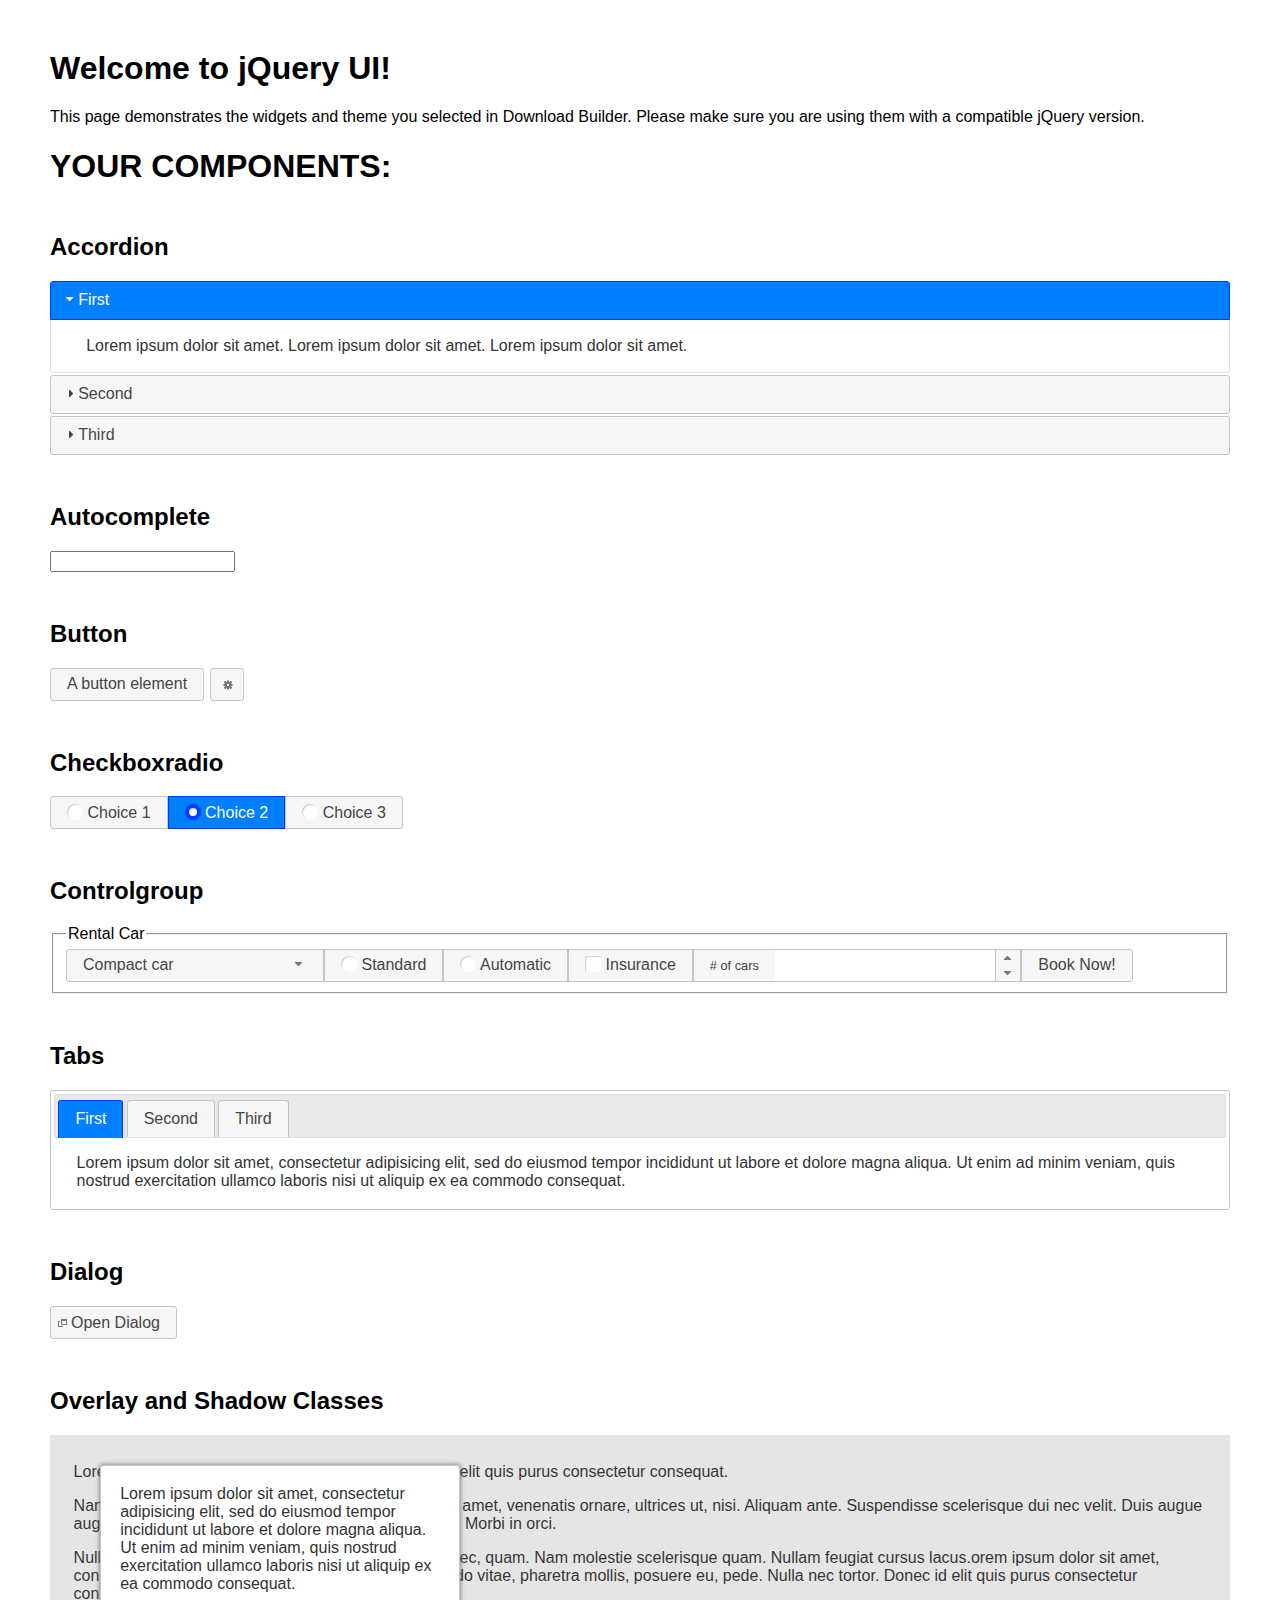
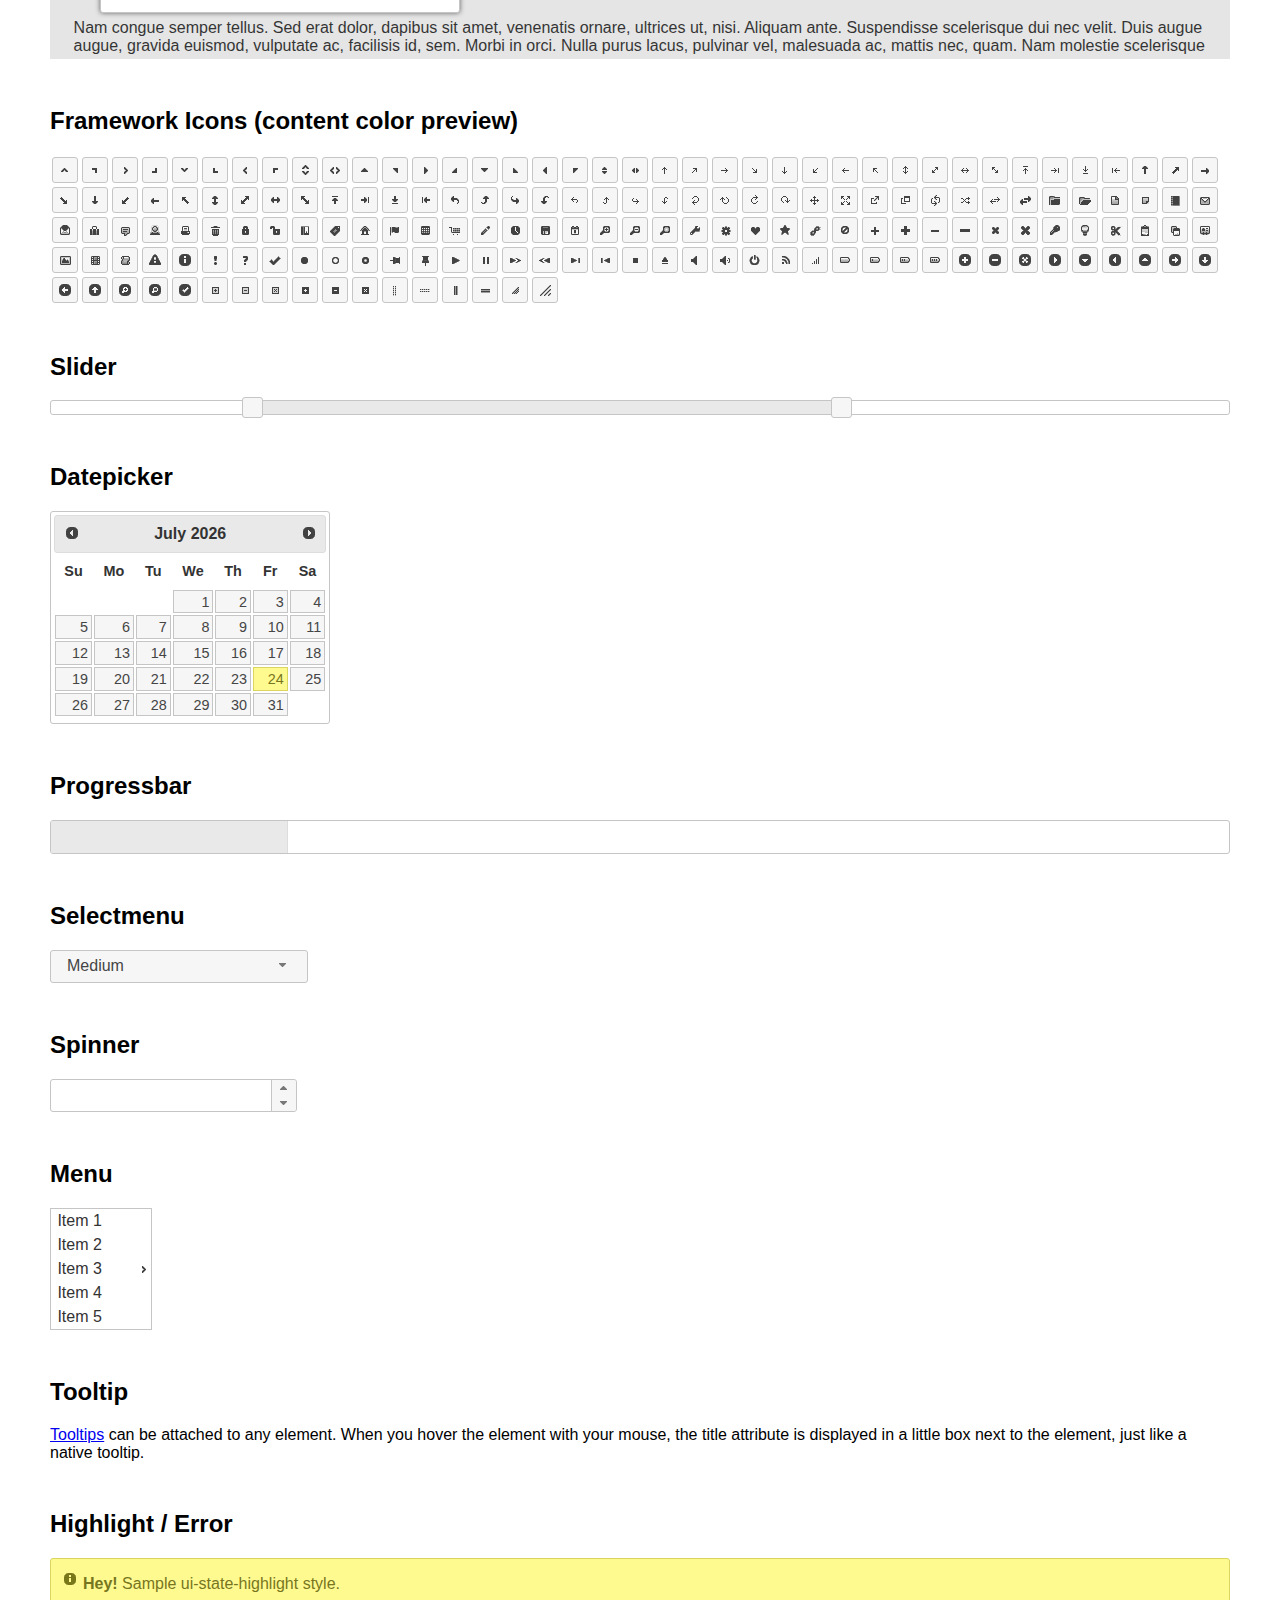
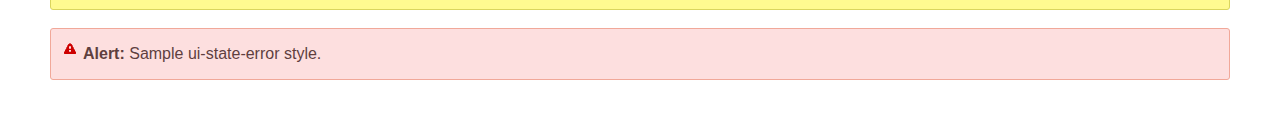
<file: staticfiles/grappelli/jquery/ui/index.html>
<!doctype html>
<html lang="us">
<head>
	<meta charset="utf-8">
	<title>jQuery UI Example Page</title>
	<link href="jquery-ui.css" rel="stylesheet">
	<style>
	body{
		font-family: "Trebuchet MS", sans-serif;
		margin: 50px;
	}
	.demoHeaders {
		margin-top: 2em;
	}
	#dialog-link {
		padding: .4em 1em .4em 20px;
		text-decoration: none;
		position: relative;
	}
	#dialog-link span.ui-icon {
		margin: 0 5px 0 0;
		position: absolute;
		left: .2em;
		top: 50%;
		margin-top: -8px;
	}
	#icons {
		margin: 0;
		padding: 0;
	}
	#icons li {
		margin: 2px;
		position: relative;
		padding: 4px 0;
		cursor: pointer;
		float: left;
		list-style: none;
	}
	#icons span.ui-icon {
		float: left;
		margin: 0 4px;
	}
	.fakewindowcontain .ui-widget-overlay {
		position: absolute;
	}
	select {
		width: 200px;
	}
	</style>
</head>
<body>

<h1>Welcome to jQuery UI!</h1>

<div class="ui-widget">
	<p>This page demonstrates the widgets and theme you selected in Download Builder. Please make sure you are using them with a compatible jQuery version.</p>
</div>

<h1>YOUR COMPONENTS:</h1>

<!-- Accordion -->
<h2 class="demoHeaders">Accordion</h2>
<div id="accordion">
	<h3>First</h3>
	<div>Lorem ipsum dolor sit amet. Lorem ipsum dolor sit amet. Lorem ipsum dolor sit amet.</div>
	<h3>Second</h3>
	<div>Phasellus mattis tincidunt nibh.</div>
	<h3>Third</h3>
	<div>Nam dui erat, auctor a, dignissim quis.</div>
</div>

<!-- Autocomplete -->
<h2 class="demoHeaders">Autocomplete</h2>
<div>
	<input id="autocomplete" title="type &quot;a&quot;">
</div>

<!-- Button -->
<h2 class="demoHeaders">Button</h2>
<button id="button">A button element</button>
<button id="button-icon">An icon-only button</button>

<!-- Checkboxradio -->
<h2 class="demoHeaders">Checkboxradio</h2>
<form style="margin-top: 1em;">
	<div id="radioset">
		<input type="radio" id="radio1" name="radio"><label for="radio1">Choice 1</label>
		<input type="radio" id="radio2" name="radio" checked="checked"><label for="radio2">Choice 2</label>
		<input type="radio" id="radio3" name="radio"><label for="radio3">Choice 3</label>
	</div>
</form>

<!-- Controlgroup -->
<h2 class="demoHeaders">Controlgroup</h2>
<fieldset>
	<legend>Rental Car</legend>
	<div id="controlgroup">
		<select id="car-type">
			<option>Compact car</option>
			<option>Midsize car</option>
			<option>Full size car</option>
			<option>SUV</option>
			<option>Luxury</option>
			<option>Truck</option>
			<option>Van</option>
		</select>
		<label for="transmission-standard">Standard</label>
		<input type="radio" name="transmission" id="transmission-standard">
		<label for="transmission-automatic">Automatic</label>
		<input type="radio" name="transmission" id="transmission-automatic">
		<label for="insurance">Insurance</label>
		<input type="checkbox" name="insurance" id="insurance">
		<label for="horizontal-spinner" class="ui-controlgroup-label"># of cars</label>
		<input id="horizontal-spinner" class="ui-spinner-input">
		<button>Book Now!</button>
	</div>
</fieldset>

<!-- Tabs -->
<h2 class="demoHeaders">Tabs</h2>
<div id="tabs">
	<ul>
		<li><a href="#tabs-1">First</a></li>
		<li><a href="#tabs-2">Second</a></li>
		<li><a href="#tabs-3">Third</a></li>
	</ul>
	<div id="tabs-1">Lorem ipsum dolor sit amet, consectetur adipisicing elit, sed do eiusmod tempor incididunt ut labore et dolore magna aliqua. Ut enim ad minim veniam, quis nostrud exercitation ullamco laboris nisi ut aliquip ex ea commodo consequat.</div>
	<div id="tabs-2">Phasellus mattis tincidunt nibh. Cras orci urna, blandit id, pretium vel, aliquet ornare, felis. Maecenas scelerisque sem non nisl. Fusce sed lorem in enim dictum bibendum.</div>
	<div id="tabs-3">Nam dui erat, auctor a, dignissim quis, sollicitudin eu, felis. Pellentesque nisi urna, interdum eget, sagittis et, consequat vestibulum, lacus. Mauris porttitor ullamcorper augue.</div>
</div>

<h2 class="demoHeaders">Dialog</h2>
<p>
	<button id="dialog-link" class="ui-button ui-corner-all ui-widget">
		<span class="ui-icon ui-icon-newwin"></span>Open Dialog
	</button>
</p>

<h2 class="demoHeaders">Overlay and Shadow Classes</h2>
<div style="position: relative; width: 96%; height: 200px; padding:1% 2%; overflow:hidden;" class="fakewindowcontain">
	<p>Lorem ipsum dolor sit amet,  Nulla nec tortor. Donec id elit quis purus consectetur consequat. </p><p>Nam congue semper tellus. Sed erat dolor, dapibus sit amet, venenatis ornare, ultrices ut, nisi. Aliquam ante. Suspendisse scelerisque dui nec velit. Duis augue augue, gravida euismod, vulputate ac, facilisis id, sem. Morbi in orci. </p><p>Nulla purus lacus, pulvinar vel, malesuada ac, mattis nec, quam. Nam molestie scelerisque quam. Nullam feugiat cursus lacus.orem ipsum dolor sit amet, consectetur adipiscing elit. Donec libero risus, commodo vitae, pharetra mollis, posuere eu, pede. Nulla nec tortor. Donec id elit quis purus consectetur consequat. </p><p>Nam congue semper tellus. Sed erat dolor, dapibus sit amet, venenatis ornare, ultrices ut, nisi. Aliquam ante. Suspendisse scelerisque dui nec velit. Duis augue augue, gravida euismod, vulputate ac, facilisis id, sem. Morbi in orci. Nulla purus lacus, pulvinar vel, malesuada ac, mattis nec, quam. Nam molestie scelerisque quam. </p><p>Nullam feugiat cursus lacus.orem ipsum dolor sit amet, consectetur adipiscing elit. Donec libero risus, commodo vitae, pharetra mollis, posuere eu, pede. Nulla nec tortor. Donec id elit quis purus consectetur consequat. Nam congue semper tellus. Sed erat dolor, dapibus sit amet, venenatis ornare, ultrices ut, nisi. Aliquam ante. </p><p>Suspendisse scelerisque dui nec velit. Duis augue augue, gravida euismod, vulputate ac, facilisis id, sem. Morbi in orci. Nulla purus lacus, pulvinar vel, malesuada ac, mattis nec, quam. Nam molestie scelerisque quam. Nullam feugiat cursus lacus.orem ipsum dolor sit amet, consectetur adipiscing elit. Donec libero risus, commodo vitae, pharetra mollis, posuere eu, pede. Nulla nec tortor. Donec id elit quis purus consectetur consequat. Nam congue semper tellus. Sed erat dolor, dapibus sit amet, venenatis ornare, ultrices ut, nisi. </p>

	<!-- ui-dialog -->
	<div class="ui-widget-overlay ui-front"></div>
	<div style="position: absolute; width: 320px; left: 50px; top: 30px; padding: 1.2em" class="ui-widget ui-front ui-widget-content ui-corner-all ui-widget-shadow">
		Lorem ipsum dolor sit amet, consectetur adipisicing elit, sed do eiusmod tempor incididunt ut labore et dolore magna aliqua. Ut enim ad minim veniam, quis nostrud exercitation ullamco laboris nisi ut aliquip ex ea commodo consequat.
	</div>

</div>

<!-- ui-dialog -->
<div id="dialog" title="Dialog Title">
	<p>Lorem ipsum dolor sit amet, consectetur adipisicing elit, sed do eiusmod tempor incididunt ut labore et dolore magna aliqua. Ut enim ad minim veniam, quis nostrud exercitation ullamco laboris nisi ut aliquip ex ea commodo consequat.</p>
</div>


<h2 class="demoHeaders">Framework Icons (content color preview)</h2>
<ul id="icons" class="ui-widget ui-helper-clearfix">
	<li class="ui-state-default ui-corner-all" title=".ui-icon-caret-1-n"><span class="ui-icon ui-icon-caret-1-n"></span></li>
	<li class="ui-state-default ui-corner-all" title=".ui-icon-caret-1-ne"><span class="ui-icon ui-icon-caret-1-ne"></span></li>
	<li class="ui-state-default ui-corner-all" title=".ui-icon-caret-1-e"><span class="ui-icon ui-icon-caret-1-e"></span></li>
	<li class="ui-state-default ui-corner-all" title=".ui-icon-caret-1-se"><span class="ui-icon ui-icon-caret-1-se"></span></li>
	<li class="ui-state-default ui-corner-all" title=".ui-icon-caret-1-s"><span class="ui-icon ui-icon-caret-1-s"></span></li>
	<li class="ui-state-default ui-corner-all" title=".ui-icon-caret-1-sw"><span class="ui-icon ui-icon-caret-1-sw"></span></li>
	<li class="ui-state-default ui-corner-all" title=".ui-icon-caret-1-w"><span class="ui-icon ui-icon-caret-1-w"></span></li>
	<li class="ui-state-default ui-corner-all" title=".ui-icon-caret-1-nw"><span class="ui-icon ui-icon-caret-1-nw"></span></li>
	<li class="ui-state-default ui-corner-all" title=".ui-icon-caret-2-n-s"><span class="ui-icon ui-icon-caret-2-n-s"></span></li>
	<li class="ui-state-default ui-corner-all" title=".ui-icon-caret-2-e-w"><span class="ui-icon ui-icon-caret-2-e-w"></span></li>
	<li class="ui-state-default ui-corner-all" title=".ui-icon-triangle-1-n"><span class="ui-icon ui-icon-triangle-1-n"></span></li>
	<li class="ui-state-default ui-corner-all" title=".ui-icon-triangle-1-ne"><span class="ui-icon ui-icon-triangle-1-ne"></span></li>
	<li class="ui-state-default ui-corner-all" title=".ui-icon-triangle-1-e"><span class="ui-icon ui-icon-triangle-1-e"></span></li>
	<li class="ui-state-default ui-corner-all" title=".ui-icon-triangle-1-se"><span class="ui-icon ui-icon-triangle-1-se"></span></li>
	<li class="ui-state-default ui-corner-all" title=".ui-icon-triangle-1-s"><span class="ui-icon ui-icon-triangle-1-s"></span></li>
	<li class="ui-state-default ui-corner-all" title=".ui-icon-triangle-1-sw"><span class="ui-icon ui-icon-triangle-1-sw"></span></li>
	<li class="ui-state-default ui-corner-all" title=".ui-icon-triangle-1-w"><span class="ui-icon ui-icon-triangle-1-w"></span></li>
	<li class="ui-state-default ui-corner-all" title=".ui-icon-triangle-1-nw"><span class="ui-icon ui-icon-triangle-1-nw"></span></li>
	<li class="ui-state-default ui-corner-all" title=".ui-icon-triangle-2-n-s"><span class="ui-icon ui-icon-triangle-2-n-s"></span></li>
	<li class="ui-state-default ui-corner-all" title=".ui-icon-triangle-2-e-w"><span class="ui-icon ui-icon-triangle-2-e-w"></span></li>
	<li class="ui-state-default ui-corner-all" title=".ui-icon-arrow-1-n"><span class="ui-icon ui-icon-arrow-1-n"></span></li>
	<li class="ui-state-default ui-corner-all" title=".ui-icon-arrow-1-ne"><span class="ui-icon ui-icon-arrow-1-ne"></span></li>
	<li class="ui-state-default ui-corner-all" title=".ui-icon-arrow-1-e"><span class="ui-icon ui-icon-arrow-1-e"></span></li>
	<li class="ui-state-default ui-corner-all" title=".ui-icon-arrow-1-se"><span class="ui-icon ui-icon-arrow-1-se"></span></li>
	<li class="ui-state-default ui-corner-all" title=".ui-icon-arrow-1-s"><span class="ui-icon ui-icon-arrow-1-s"></span></li>
	<li class="ui-state-default ui-corner-all" title=".ui-icon-arrow-1-sw"><span class="ui-icon ui-icon-arrow-1-sw"></span></li>
	<li class="ui-state-default ui-corner-all" title=".ui-icon-arrow-1-w"><span class="ui-icon ui-icon-arrow-1-w"></span></li>
	<li class="ui-state-default ui-corner-all" title=".ui-icon-arrow-1-nw"><span class="ui-icon ui-icon-arrow-1-nw"></span></li>
	<li class="ui-state-default ui-corner-all" title=".ui-icon-arrow-2-n-s"><span class="ui-icon ui-icon-arrow-2-n-s"></span></li>
	<li class="ui-state-default ui-corner-all" title=".ui-icon-arrow-2-ne-sw"><span class="ui-icon ui-icon-arrow-2-ne-sw"></span></li>
	<li class="ui-state-default ui-corner-all" title=".ui-icon-arrow-2-e-w"><span class="ui-icon ui-icon-arrow-2-e-w"></span></li>
	<li class="ui-state-default ui-corner-all" title=".ui-icon-arrow-2-se-nw"><span class="ui-icon ui-icon-arrow-2-se-nw"></span></li>
	<li class="ui-state-default ui-corner-all" title=".ui-icon-arrowstop-1-n"><span class="ui-icon ui-icon-arrowstop-1-n"></span></li>
	<li class="ui-state-default ui-corner-all" title=".ui-icon-arrowstop-1-e"><span class="ui-icon ui-icon-arrowstop-1-e"></span></li>
	<li class="ui-state-default ui-corner-all" title=".ui-icon-arrowstop-1-s"><span class="ui-icon ui-icon-arrowstop-1-s"></span></li>
	<li class="ui-state-default ui-corner-all" title=".ui-icon-arrowstop-1-w"><span class="ui-icon ui-icon-arrowstop-1-w"></span></li>
	<li class="ui-state-default ui-corner-all" title=".ui-icon-arrowthick-1-n"><span class="ui-icon ui-icon-arrowthick-1-n"></span></li>
	<li class="ui-state-default ui-corner-all" title=".ui-icon-arrowthick-1-ne"><span class="ui-icon ui-icon-arrowthick-1-ne"></span></li>
	<li class="ui-state-default ui-corner-all" title=".ui-icon-arrowthick-1-e"><span class="ui-icon ui-icon-arrowthick-1-e"></span></li>
	<li class="ui-state-default ui-corner-all" title=".ui-icon-arrowthick-1-se"><span class="ui-icon ui-icon-arrowthick-1-se"></span></li>
	<li class="ui-state-default ui-corner-all" title=".ui-icon-arrowthick-1-s"><span class="ui-icon ui-icon-arrowthick-1-s"></span></li>
	<li class="ui-state-default ui-corner-all" title=".ui-icon-arrowthick-1-sw"><span class="ui-icon ui-icon-arrowthick-1-sw"></span></li>
	<li class="ui-state-default ui-corner-all" title=".ui-icon-arrowthick-1-w"><span class="ui-icon ui-icon-arrowthick-1-w"></span></li>
	<li class="ui-state-default ui-corner-all" title=".ui-icon-arrowthick-1-nw"><span class="ui-icon ui-icon-arrowthick-1-nw"></span></li>
	<li class="ui-state-default ui-corner-all" title=".ui-icon-arrowthick-2-n-s"><span class="ui-icon ui-icon-arrowthick-2-n-s"></span></li>
	<li class="ui-state-default ui-corner-all" title=".ui-icon-arrowthick-2-ne-sw"><span class="ui-icon ui-icon-arrowthick-2-ne-sw"></span></li>
	<li class="ui-state-default ui-corner-all" title=".ui-icon-arrowthick-2-e-w"><span class="ui-icon ui-icon-arrowthick-2-e-w"></span></li>
	<li class="ui-state-default ui-corner-all" title=".ui-icon-arrowthick-2-se-nw"><span class="ui-icon ui-icon-arrowthick-2-se-nw"></span></li>
	<li class="ui-state-default ui-corner-all" title=".ui-icon-arrowthickstop-1-n"><span class="ui-icon ui-icon-arrowthickstop-1-n"></span></li>
	<li class="ui-state-default ui-corner-all" title=".ui-icon-arrowthickstop-1-e"><span class="ui-icon ui-icon-arrowthickstop-1-e"></span></li>
	<li class="ui-state-default ui-corner-all" title=".ui-icon-arrowthickstop-1-s"><span class="ui-icon ui-icon-arrowthickstop-1-s"></span></li>
	<li class="ui-state-default ui-corner-all" title=".ui-icon-arrowthickstop-1-w"><span class="ui-icon ui-icon-arrowthickstop-1-w"></span></li>
	<li class="ui-state-default ui-corner-all" title=".ui-icon-arrowreturnthick-1-w"><span class="ui-icon ui-icon-arrowreturnthick-1-w"></span></li>
	<li class="ui-state-default ui-corner-all" title=".ui-icon-arrowreturnthick-1-n"><span class="ui-icon ui-icon-arrowreturnthick-1-n"></span></li>
	<li class="ui-state-default ui-corner-all" title=".ui-icon-arrowreturnthick-1-e"><span class="ui-icon ui-icon-arrowreturnthick-1-e"></span></li>
	<li class="ui-state-default ui-corner-all" title=".ui-icon-arrowreturnthick-1-s"><span class="ui-icon ui-icon-arrowreturnthick-1-s"></span></li>
	<li class="ui-state-default ui-corner-all" title=".ui-icon-arrowreturn-1-w"><span class="ui-icon ui-icon-arrowreturn-1-w"></span></li>
	<li class="ui-state-default ui-corner-all" title=".ui-icon-arrowreturn-1-n"><span class="ui-icon ui-icon-arrowreturn-1-n"></span></li>
	<li class="ui-state-default ui-corner-all" title=".ui-icon-arrowreturn-1-e"><span class="ui-icon ui-icon-arrowreturn-1-e"></span></li>
	<li class="ui-state-default ui-corner-all" title=".ui-icon-arrowreturn-1-s"><span class="ui-icon ui-icon-arrowreturn-1-s"></span></li>
	<li class="ui-state-default ui-corner-all" title=".ui-icon-arrowrefresh-1-w"><span class="ui-icon ui-icon-arrowrefresh-1-w"></span></li>
	<li class="ui-state-default ui-corner-all" title=".ui-icon-arrowrefresh-1-n"><span class="ui-icon ui-icon-arrowrefresh-1-n"></span></li>
	<li class="ui-state-default ui-corner-all" title=".ui-icon-arrowrefresh-1-e"><span class="ui-icon ui-icon-arrowrefresh-1-e"></span></li>
	<li class="ui-state-default ui-corner-all" title=".ui-icon-arrowrefresh-1-s"><span class="ui-icon ui-icon-arrowrefresh-1-s"></span></li>
	<li class="ui-state-default ui-corner-all" title=".ui-icon-arrow-4"><span class="ui-icon ui-icon-arrow-4"></span></li>
	<li class="ui-state-default ui-corner-all" title=".ui-icon-arrow-4-diag"><span class="ui-icon ui-icon-arrow-4-diag"></span></li>
	<li class="ui-state-default ui-corner-all" title=".ui-icon-extlink"><span class="ui-icon ui-icon-extlink"></span></li>
	<li class="ui-state-default ui-corner-all" title=".ui-icon-newwin"><span class="ui-icon ui-icon-newwin"></span></li>
	<li class="ui-state-default ui-corner-all" title=".ui-icon-refresh"><span class="ui-icon ui-icon-refresh"></span></li>
	<li class="ui-state-default ui-corner-all" title=".ui-icon-shuffle"><span class="ui-icon ui-icon-shuffle"></span></li>
	<li class="ui-state-default ui-corner-all" title=".ui-icon-transfer-e-w"><span class="ui-icon ui-icon-transfer-e-w"></span></li>
	<li class="ui-state-default ui-corner-all" title=".ui-icon-transferthick-e-w"><span class="ui-icon ui-icon-transferthick-e-w"></span></li>
	<li class="ui-state-default ui-corner-all" title=".ui-icon-folder-collapsed"><span class="ui-icon ui-icon-folder-collapsed"></span></li>
	<li class="ui-state-default ui-corner-all" title=".ui-icon-folder-open"><span class="ui-icon ui-icon-folder-open"></span></li>
	<li class="ui-state-default ui-corner-all" title=".ui-icon-document"><span class="ui-icon ui-icon-document"></span></li>
	<li class="ui-state-default ui-corner-all" title=".ui-icon-document-b"><span class="ui-icon ui-icon-document-b"></span></li>
	<li class="ui-state-default ui-corner-all" title=".ui-icon-note"><span class="ui-icon ui-icon-note"></span></li>
	<li class="ui-state-default ui-corner-all" title=".ui-icon-mail-closed"><span class="ui-icon ui-icon-mail-closed"></span></li>
	<li class="ui-state-default ui-corner-all" title=".ui-icon-mail-open"><span class="ui-icon ui-icon-mail-open"></span></li>
	<li class="ui-state-default ui-corner-all" title=".ui-icon-suitcase"><span class="ui-icon ui-icon-suitcase"></span></li>
	<li class="ui-state-default ui-corner-all" title=".ui-icon-comment"><span class="ui-icon ui-icon-comment"></span></li>
	<li class="ui-state-default ui-corner-all" title=".ui-icon-person"><span class="ui-icon ui-icon-person"></span></li>
	<li class="ui-state-default ui-corner-all" title=".ui-icon-print"><span class="ui-icon ui-icon-print"></span></li>
	<li class="ui-state-default ui-corner-all" title=".ui-icon-trash"><span class="ui-icon ui-icon-trash"></span></li>
	<li class="ui-state-default ui-corner-all" title=".ui-icon-locked"><span class="ui-icon ui-icon-locked"></span></li>
	<li class="ui-state-default ui-corner-all" title=".ui-icon-unlocked"><span class="ui-icon ui-icon-unlocked"></span></li>
	<li class="ui-state-default ui-corner-all" title=".ui-icon-bookmark"><span class="ui-icon ui-icon-bookmark"></span></li>
	<li class="ui-state-default ui-corner-all" title=".ui-icon-tag"><span class="ui-icon ui-icon-tag"></span></li>
	<li class="ui-state-default ui-corner-all" title=".ui-icon-home"><span class="ui-icon ui-icon-home"></span></li>
	<li class="ui-state-default ui-corner-all" title=".ui-icon-flag"><span class="ui-icon ui-icon-flag"></span></li>
	<li class="ui-state-default ui-corner-all" title=".ui-icon-calculator"><span class="ui-icon ui-icon-calculator"></span></li>
	<li class="ui-state-default ui-corner-all" title=".ui-icon-cart"><span class="ui-icon ui-icon-cart"></span></li>
	<li class="ui-state-default ui-corner-all" title=".ui-icon-pencil"><span class="ui-icon ui-icon-pencil"></span></li>
	<li class="ui-state-default ui-corner-all" title=".ui-icon-clock"><span class="ui-icon ui-icon-clock"></span></li>
	<li class="ui-state-default ui-corner-all" title=".ui-icon-disk"><span class="ui-icon ui-icon-disk"></span></li>
	<li class="ui-state-default ui-corner-all" title=".ui-icon-calendar"><span class="ui-icon ui-icon-calendar"></span></li>
	<li class="ui-state-default ui-corner-all" title=".ui-icon-zoomin"><span class="ui-icon ui-icon-zoomin"></span></li>
	<li class="ui-state-default ui-corner-all" title=".ui-icon-zoomout"><span class="ui-icon ui-icon-zoomout"></span></li>
	<li class="ui-state-default ui-corner-all" title=".ui-icon-search"><span class="ui-icon ui-icon-search"></span></li>
	<li class="ui-state-default ui-corner-all" title=".ui-icon-wrench"><span class="ui-icon ui-icon-wrench"></span></li>
	<li class="ui-state-default ui-corner-all" title=".ui-icon-gear"><span class="ui-icon ui-icon-gear"></span></li>
	<li class="ui-state-default ui-corner-all" title=".ui-icon-heart"><span class="ui-icon ui-icon-heart"></span></li>
	<li class="ui-state-default ui-corner-all" title=".ui-icon-star"><span class="ui-icon ui-icon-star"></span></li>
	<li class="ui-state-default ui-corner-all" title=".ui-icon-link"><span class="ui-icon ui-icon-link"></span></li>
	<li class="ui-state-default ui-corner-all" title=".ui-icon-cancel"><span class="ui-icon ui-icon-cancel"></span></li>
	<li class="ui-state-default ui-corner-all" title=".ui-icon-plus"><span class="ui-icon ui-icon-plus"></span></li>
	<li class="ui-state-default ui-corner-all" title=".ui-icon-plusthick"><span class="ui-icon ui-icon-plusthick"></span></li>
	<li class="ui-state-default ui-corner-all" title=".ui-icon-minus"><span class="ui-icon ui-icon-minus"></span></li>
	<li class="ui-state-default ui-corner-all" title=".ui-icon-minusthick"><span class="ui-icon ui-icon-minusthick"></span></li>
	<li class="ui-state-default ui-corner-all" title=".ui-icon-close"><span class="ui-icon ui-icon-close"></span></li>
	<li class="ui-state-default ui-corner-all" title=".ui-icon-closethick"><span class="ui-icon ui-icon-closethick"></span></li>
	<li class="ui-state-default ui-corner-all" title=".ui-icon-key"><span class="ui-icon ui-icon-key"></span></li>
	<li class="ui-state-default ui-corner-all" title=".ui-icon-lightbulb"><span class="ui-icon ui-icon-lightbulb"></span></li>
	<li class="ui-state-default ui-corner-all" title=".ui-icon-scissors"><span class="ui-icon ui-icon-scissors"></span></li>
	<li class="ui-state-default ui-corner-all" title=".ui-icon-clipboard"><span class="ui-icon ui-icon-clipboard"></span></li>
	<li class="ui-state-default ui-corner-all" title=".ui-icon-copy"><span class="ui-icon ui-icon-copy"></span></li>
	<li class="ui-state-default ui-corner-all" title=".ui-icon-contact"><span class="ui-icon ui-icon-contact"></span></li>
	<li class="ui-state-default ui-corner-all" title=".ui-icon-image"><span class="ui-icon ui-icon-image"></span></li>
	<li class="ui-state-default ui-corner-all" title=".ui-icon-video"><span class="ui-icon ui-icon-video"></span></li>
	<li class="ui-state-default ui-corner-all" title=".ui-icon-script"><span class="ui-icon ui-icon-script"></span></li>
	<li class="ui-state-default ui-corner-all" title=".ui-icon-alert"><span class="ui-icon ui-icon-alert"></span></li>
	<li class="ui-state-default ui-corner-all" title=".ui-icon-info"><span class="ui-icon ui-icon-info"></span></li>
	<li class="ui-state-default ui-corner-all" title=".ui-icon-notice"><span class="ui-icon ui-icon-notice"></span></li>
	<li class="ui-state-default ui-corner-all" title=".ui-icon-help"><span class="ui-icon ui-icon-help"></span></li>
	<li class="ui-state-default ui-corner-all" title=".ui-icon-check"><span class="ui-icon ui-icon-check"></span></li>
	<li class="ui-state-default ui-corner-all" title=".ui-icon-bullet"><span class="ui-icon ui-icon-bullet"></span></li>
	<li class="ui-state-default ui-corner-all" title=".ui-icon-radio-off"><span class="ui-icon ui-icon-radio-off"></span></li>
	<li class="ui-state-default ui-corner-all" title=".ui-icon-radio-on"><span class="ui-icon ui-icon-radio-on"></span></li>
	<li class="ui-state-default ui-corner-all" title=".ui-icon-pin-w"><span class="ui-icon ui-icon-pin-w"></span></li>
	<li class="ui-state-default ui-corner-all" title=".ui-icon-pin-s"><span class="ui-icon ui-icon-pin-s"></span></li>
	<li class="ui-state-default ui-corner-all" title=".ui-icon-play"><span class="ui-icon ui-icon-play"></span></li>
	<li class="ui-state-default ui-corner-all" title=".ui-icon-pause"><span class="ui-icon ui-icon-pause"></span></li>
	<li class="ui-state-default ui-corner-all" title=".ui-icon-seek-next"><span class="ui-icon ui-icon-seek-next"></span></li>
	<li class="ui-state-default ui-corner-all" title=".ui-icon-seek-prev"><span class="ui-icon ui-icon-seek-prev"></span></li>
	<li class="ui-state-default ui-corner-all" title=".ui-icon-seek-end"><span class="ui-icon ui-icon-seek-end"></span></li>
	<li class="ui-state-default ui-corner-all" title=".ui-icon-seek-first"><span class="ui-icon ui-icon-seek-first"></span></li>
	<li class="ui-state-default ui-corner-all" title=".ui-icon-stop"><span class="ui-icon ui-icon-stop"></span></li>
	<li class="ui-state-default ui-corner-all" title=".ui-icon-eject"><span class="ui-icon ui-icon-eject"></span></li>
	<li class="ui-state-default ui-corner-all" title=".ui-icon-volume-off"><span class="ui-icon ui-icon-volume-off"></span></li>
	<li class="ui-state-default ui-corner-all" title=".ui-icon-volume-on"><span class="ui-icon ui-icon-volume-on"></span></li>
	<li class="ui-state-default ui-corner-all" title=".ui-icon-power"><span class="ui-icon ui-icon-power"></span></li>
	<li class="ui-state-default ui-corner-all" title=".ui-icon-signal-diag"><span class="ui-icon ui-icon-signal-diag"></span></li>
	<li class="ui-state-default ui-corner-all" title=".ui-icon-signal"><span class="ui-icon ui-icon-signal"></span></li>
	<li class="ui-state-default ui-corner-all" title=".ui-icon-battery-0"><span class="ui-icon ui-icon-battery-0"></span></li>
	<li class="ui-state-default ui-corner-all" title=".ui-icon-battery-1"><span class="ui-icon ui-icon-battery-1"></span></li>
	<li class="ui-state-default ui-corner-all" title=".ui-icon-battery-2"><span class="ui-icon ui-icon-battery-2"></span></li>
	<li class="ui-state-default ui-corner-all" title=".ui-icon-battery-3"><span class="ui-icon ui-icon-battery-3"></span></li>
	<li class="ui-state-default ui-corner-all" title=".ui-icon-circle-plus"><span class="ui-icon ui-icon-circle-plus"></span></li>
	<li class="ui-state-default ui-corner-all" title=".ui-icon-circle-minus"><span class="ui-icon ui-icon-circle-minus"></span></li>
	<li class="ui-state-default ui-corner-all" title=".ui-icon-circle-close"><span class="ui-icon ui-icon-circle-close"></span></li>
	<li class="ui-state-default ui-corner-all" title=".ui-icon-circle-triangle-e"><span class="ui-icon ui-icon-circle-triangle-e"></span></li>
	<li class="ui-state-default ui-corner-all" title=".ui-icon-circle-triangle-s"><span class="ui-icon ui-icon-circle-triangle-s"></span></li>
	<li class="ui-state-default ui-corner-all" title=".ui-icon-circle-triangle-w"><span class="ui-icon ui-icon-circle-triangle-w"></span></li>
	<li class="ui-state-default ui-corner-all" title=".ui-icon-circle-triangle-n"><span class="ui-icon ui-icon-circle-triangle-n"></span></li>
	<li class="ui-state-default ui-corner-all" title=".ui-icon-circle-arrow-e"><span class="ui-icon ui-icon-circle-arrow-e"></span></li>
	<li class="ui-state-default ui-corner-all" title=".ui-icon-circle-arrow-s"><span class="ui-icon ui-icon-circle-arrow-s"></span></li>
	<li class="ui-state-default ui-corner-all" title=".ui-icon-circle-arrow-w"><span class="ui-icon ui-icon-circle-arrow-w"></span></li>
	<li class="ui-state-default ui-corner-all" title=".ui-icon-circle-arrow-n"><span class="ui-icon ui-icon-circle-arrow-n"></span></li>
	<li class="ui-state-default ui-corner-all" title=".ui-icon-circle-zoomin"><span class="ui-icon ui-icon-circle-zoomin"></span></li>
	<li class="ui-state-default ui-corner-all" title=".ui-icon-circle-zoomout"><span class="ui-icon ui-icon-circle-zoomout"></span></li>
	<li class="ui-state-default ui-corner-all" title=".ui-icon-circle-check"><span class="ui-icon ui-icon-circle-check"></span></li>
	<li class="ui-state-default ui-corner-all" title=".ui-icon-circlesmall-plus"><span class="ui-icon ui-icon-circlesmall-plus"></span></li>
	<li class="ui-state-default ui-corner-all" title=".ui-icon-circlesmall-minus"><span class="ui-icon ui-icon-circlesmall-minus"></span></li>
	<li class="ui-state-default ui-corner-all" title=".ui-icon-circlesmall-close"><span class="ui-icon ui-icon-circlesmall-close"></span></li>
	<li class="ui-state-default ui-corner-all" title=".ui-icon-squaresmall-plus"><span class="ui-icon ui-icon-squaresmall-plus"></span></li>
	<li class="ui-state-default ui-corner-all" title=".ui-icon-squaresmall-minus"><span class="ui-icon ui-icon-squaresmall-minus"></span></li>
	<li class="ui-state-default ui-corner-all" title=".ui-icon-squaresmall-close"><span class="ui-icon ui-icon-squaresmall-close"></span></li>
	<li class="ui-state-default ui-corner-all" title=".ui-icon-grip-dotted-vertical"><span class="ui-icon ui-icon-grip-dotted-vertical"></span></li>
	<li class="ui-state-default ui-corner-all" title=".ui-icon-grip-dotted-horizontal"><span class="ui-icon ui-icon-grip-dotted-horizontal"></span></li>
	<li class="ui-state-default ui-corner-all" title=".ui-icon-grip-solid-vertical"><span class="ui-icon ui-icon-grip-solid-vertical"></span></li>
	<li class="ui-state-default ui-corner-all" title=".ui-icon-grip-solid-horizontal"><span class="ui-icon ui-icon-grip-solid-horizontal"></span></li>
	<li class="ui-state-default ui-corner-all" title=".ui-icon-gripsmall-diagonal-se"><span class="ui-icon ui-icon-gripsmall-diagonal-se"></span></li>
	<li class="ui-state-default ui-corner-all" title=".ui-icon-grip-diagonal-se"><span class="ui-icon ui-icon-grip-diagonal-se"></span></li>
</ul>

<!-- Slider -->
<h2 class="demoHeaders">Slider</h2>
<div id="slider"></div>

<!-- Datepicker -->
<h2 class="demoHeaders">Datepicker</h2>
<div id="datepicker"></div>

<!-- Progressbar -->
<h2 class="demoHeaders">Progressbar</h2>
<div id="progressbar"></div>

<!-- Progressbar -->
<h2 class="demoHeaders">Selectmenu</h2>
<select id="selectmenu">
	<option>Slower</option>
	<option>Slow</option>
	<option selected="selected">Medium</option>
	<option>Fast</option>
	<option>Faster</option>
</select>

<!-- Spinner -->
<h2 class="demoHeaders">Spinner</h2>
<input id="spinner">

<!-- Menu -->
<h2 class="demoHeaders">Menu</h2>
<ul style="width:100px;" id="menu">
	<li><div>Item 1</div></li>
	<li><div>Item 2</div></li>
	<li><div>Item 3</div>
		<ul>
			<li><div>Item 3-1</div></li>
			<li><div>Item 3-2</div></li>
			<li><div>Item 3-3</div></li>
			<li><div>Item 3-4</div></li>
			<li><div>Item 3-5</div></li>
		</ul>
	</li>
	<li><div>Item 4</div></li>
	<li><div>Item 5</div></li>
</ul>

<!-- Tooltip -->
<h2 class="demoHeaders">Tooltip</h2>
<p id="tooltip">
	<a href="#" title="That&apos;s what this widget is">Tooltips</a> can be attached to any element. When you hover
the element with your mouse, the title attribute is displayed in a little box next to the element, just like a native tooltip.
</p>

<!-- Highlight / Error -->
<h2 class="demoHeaders">Highlight / Error</h2>
<div class="ui-widget">
	<div class="ui-state-highlight ui-corner-all" style="margin-top: 20px; padding: 0 .7em;">
		<p><span class="ui-icon ui-icon-info" style="float: left; margin-right: .3em;"></span>
		<strong>Hey!</strong> Sample ui-state-highlight style.</p>
	</div>
</div>
<br>
<div class="ui-widget">
	<div class="ui-state-error ui-corner-all" style="padding: 0 .7em;">
		<p><span class="ui-icon ui-icon-alert" style="float: left; margin-right: .3em;"></span>
		<strong>Alert:</strong> Sample ui-state-error style.</p>
	</div>
</div>

<script src="external/jquery/jquery.js"></script>
<script src="jquery-ui.js"></script>
<script>
$( "#accordion" ).accordion();

var availableTags = [
	"ActionScript",
	"AppleScript",
	"Asp",
	"BASIC",
	"C",
	"C++",
	"Clojure",
	"COBOL",
	"ColdFusion",
	"Erlang",
	"Fortran",
	"Groovy",
	"Haskell",
	"Java",
	"JavaScript",
	"Lisp",
	"Perl",
	"PHP",
	"Python",
	"Ruby",
	"Scala",
	"Scheme"
];
$( "#autocomplete" ).autocomplete({
	source: availableTags
});

$( "#button" ).button();
$( "#button-icon" ).button({
	icon: "ui-icon-gear",
	showLabel: false
});

$( "#radioset" ).buttonset();

$( "#controlgroup" ).controlgroup();

$( "#tabs" ).tabs();

$( "#dialog" ).dialog({
	autoOpen: false,
	width: 400,
	buttons: [
		{
			text: "Ok",
			click: function() {
				$( this ).dialog( "close" );
			}
		},
		{
			text: "Cancel",
			click: function() {
				$( this ).dialog( "close" );
			}
		}
	]
});

// Link to open the dialog
$( "#dialog-link" ).click(function( event ) {
	$( "#dialog" ).dialog( "open" );
	event.preventDefault();
});

$( "#datepicker" ).datepicker({
	inline: true
});

$( "#slider" ).slider({
	range: true,
	values: [ 17, 67 ]
});

$( "#progressbar" ).progressbar({
	value: 20
});

$( "#spinner" ).spinner();

$( "#menu" ).menu();

$( "#tooltip" ).tooltip();

$( "#selectmenu" ).selectmenu();

// Hover states on the static widgets
$( "#dialog-link, #icons li" ).hover(
	function() {
		$( this ).addClass( "ui-state-hover" );
	},
	function() {
		$( this ).removeClass( "ui-state-hover" );
	}
);
</script>
</body>
</html>
</file>
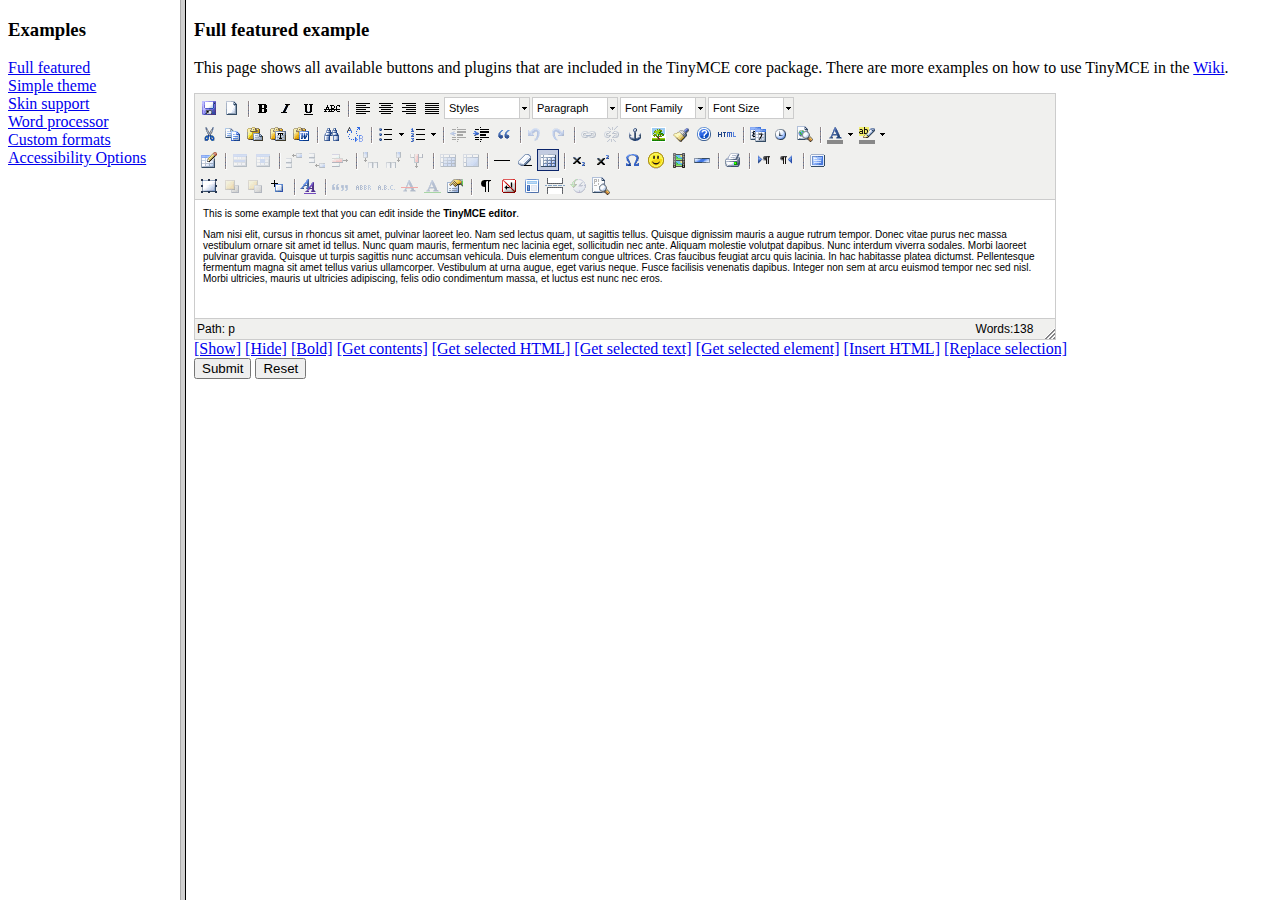
<file: staticfiles/grappelli/tinymce/examples/index.html>
<!DOCTYPE HTML PUBLIC "-//W3C//DTD HTML 4.01 Frameset//EN" "http://www.w3.org/TR/html4/frameset.dtd">
<html>
<head>
	<title>TinyMCE examples</title>
</head>
<frameset cols="180,80%">
	<frame src="menu.html" name="menu" />
	<frame src="full.html" name="main" />
</frameset>
</html>
</file>
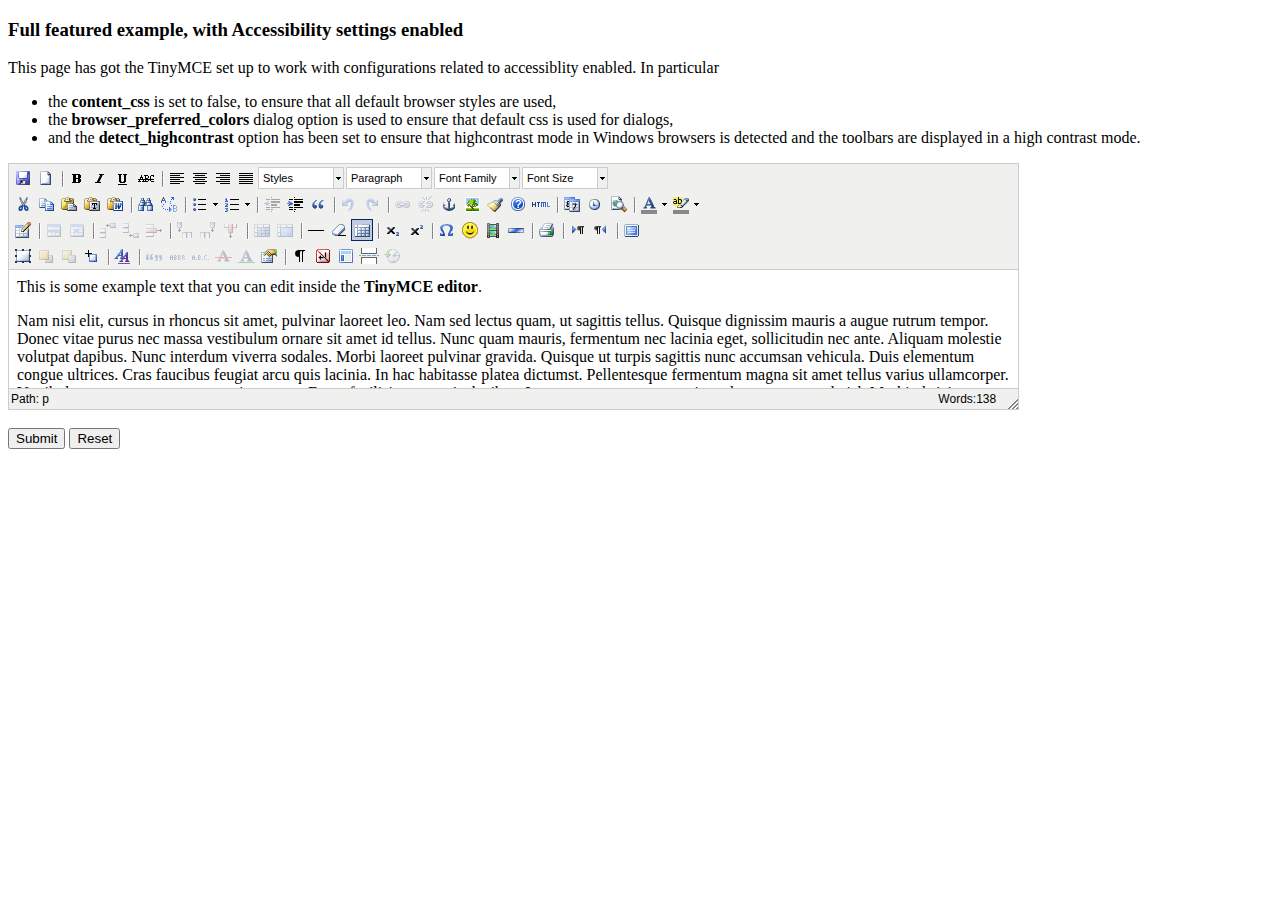
<file: staticfiles/grappelli/tinymce/examples/accessibility.bc9fc97141d0.html>
<!DOCTYPE html PUBLIC "-//W3C//DTD XHTML 1.0 Strict//EN" "http://www.w3.org/TR/xhtml1/DTD/xhtml1-strict.dtd">
<html xmlns="http://www.w3.org/1999/xhtml">
<head>
<title>Full featured example</title>

<!-- TinyMCE -->
<script type="text/javascript" src="../jscripts/tiny_mce/tiny_mce.js"></script>
<script type="text/javascript">
	tinyMCE.init({
		// General options
		mode : "textareas",
		theme : "advanced",
		plugins : "pagebreak,style,layer,table,save,advhr,advimage,advlink,emotions,iespell,insertdatetime,preview,media,searchreplace,print,contextmenu,paste,directionality,fullscreen,noneditable,visualchars,nonbreaking,xhtmlxtras,template,wordcount,advlist,autosave",

		// Theme options
		theme_advanced_buttons1 : "save,newdocument,|,bold,italic,underline,strikethrough,|,justifyleft,justifycenter,justifyright,justifyfull,styleselect,formatselect,fontselect,fontsizeselect",
		theme_advanced_buttons2 : "cut,copy,paste,pastetext,pasteword,|,search,replace,|,bullist,numlist,|,outdent,indent,blockquote,|,undo,redo,|,link,unlink,anchor,image,cleanup,help,code,|,insertdate,inserttime,preview,|,forecolor,backcolor",
		theme_advanced_buttons3 : "tablecontrols,|,hr,removeformat,visualaid,|,sub,sup,|,charmap,emotions,iespell,media,advhr,|,print,|,ltr,rtl,|,fullscreen",
		theme_advanced_buttons4 : "insertlayer,moveforward,movebackward,absolute,|,styleprops,|,cite,abbr,acronym,del,ins,attribs,|,visualchars,nonbreaking,template,pagebreak,restoredraft",
		theme_advanced_toolbar_location : "top",
		theme_advanced_toolbar_align : "left",
		theme_advanced_statusbar_location : "bottom",
		theme_advanced_resizing : true,

		// Example content CSS (should be your site CSS)
		// using false to ensure that the default browser settings are used for best Accessibility
		// ACCESSIBILITY SETTINGS
		content_css : false,
		// Use browser preferred colors for dialogs.
		browser_preferred_colors : true,
		detect_highcontrast : true,

		// Drop lists for link/image/media/template dialogs
		template_external_list_url : "lists/template_list.js",
		external_link_list_url : "lists/link_list.js",
		external_image_list_url : "lists/image_list.js",
		media_external_list_url : "lists/media_list.js",

		// Style formats
		style_formats : [
			{title : 'Bold text', inline : 'b'},
			{title : 'Red text', inline : 'span', styles : {color : '#ff0000'}},
			{title : 'Red header', block : 'h1', styles : {color : '#ff0000'}},
			{title : 'Example 1', inline : 'span', classes : 'example1'},
			{title : 'Example 2', inline : 'span', classes : 'example2'},
			{title : 'Table styles'},
			{title : 'Table row 1', selector : 'tr', classes : 'tablerow1'}
		],

		// Replace values for the template plugin
		template_replace_values : {
			username : "Some User",
			staffid : "991234"
		}
	});
</script>
<!-- /TinyMCE -->

</head>
<body>

<form method="post" action="http://tinymce.moxiecode.com/dump.php?example=true">
	<div>
		<h3>Full featured example, with Accessibility settings enabled</h3>

		<p>
			This page has got the TinyMCE set up to work with configurations related to accessiblity enabled.
			In particular
			<ul>
			<li>the <strong>content_css</strong> is set to false, to ensure that all default browser styles are used, </li>
			<li>the <strong>browser_preferred_colors</strong> dialog option is used to ensure that default css is used for dialogs, </li>
			<li>and the <strong>detect_highcontrast</strong> option has been set to ensure that highcontrast mode in Windows browsers
			is detected and the toolbars are displayed in a high contrast mode.</li>
			</ul>
		</p>

		<!-- Gets replaced with TinyMCE, remember HTML in a textarea should be encoded -->
		<div>
			<textarea id="elm1" name="elm1" rows="15" cols="80" style="width: 80%">
				&lt;p&gt;
					This is some example text that you can edit inside the &lt;strong&gt;TinyMCE editor&lt;/strong&gt;.
				&lt;/p&gt;
				&lt;p&gt;
				Nam nisi elit, cursus in rhoncus sit amet, pulvinar laoreet leo. Nam sed lectus quam, ut sagittis tellus. Quisque dignissim mauris a augue rutrum tempor. Donec vitae purus nec massa vestibulum ornare sit amet id tellus. Nunc quam mauris, fermentum nec lacinia eget, sollicitudin nec ante. Aliquam molestie volutpat dapibus. Nunc interdum viverra sodales. Morbi laoreet pulvinar gravida. Quisque ut turpis sagittis nunc accumsan vehicula. Duis elementum congue ultrices. Cras faucibus feugiat arcu quis lacinia. In hac habitasse platea dictumst. Pellentesque fermentum magna sit amet tellus varius ullamcorper. Vestibulum at urna augue, eget varius neque. Fusce facilisis venenatis dapibus. Integer non sem at arcu euismod tempor nec sed nisl. Morbi ultricies, mauris ut ultricies adipiscing, felis odio condimentum massa, et luctus est nunc nec eros.
				&lt;/p&gt;
			</textarea>
		</div>

		<br />
		<input type="submit" name="save" value="Submit" />
		<input type="reset" name="reset" value="Reset" />
	</div>
</form>

<script type="text/javascript">
if (document.location.protocol == 'file:') {
	alert("The examples might not work properly on the local file system due to security settings in your browser. Please use a real webserver.");
}
</script>
</body>
</html>
</file>
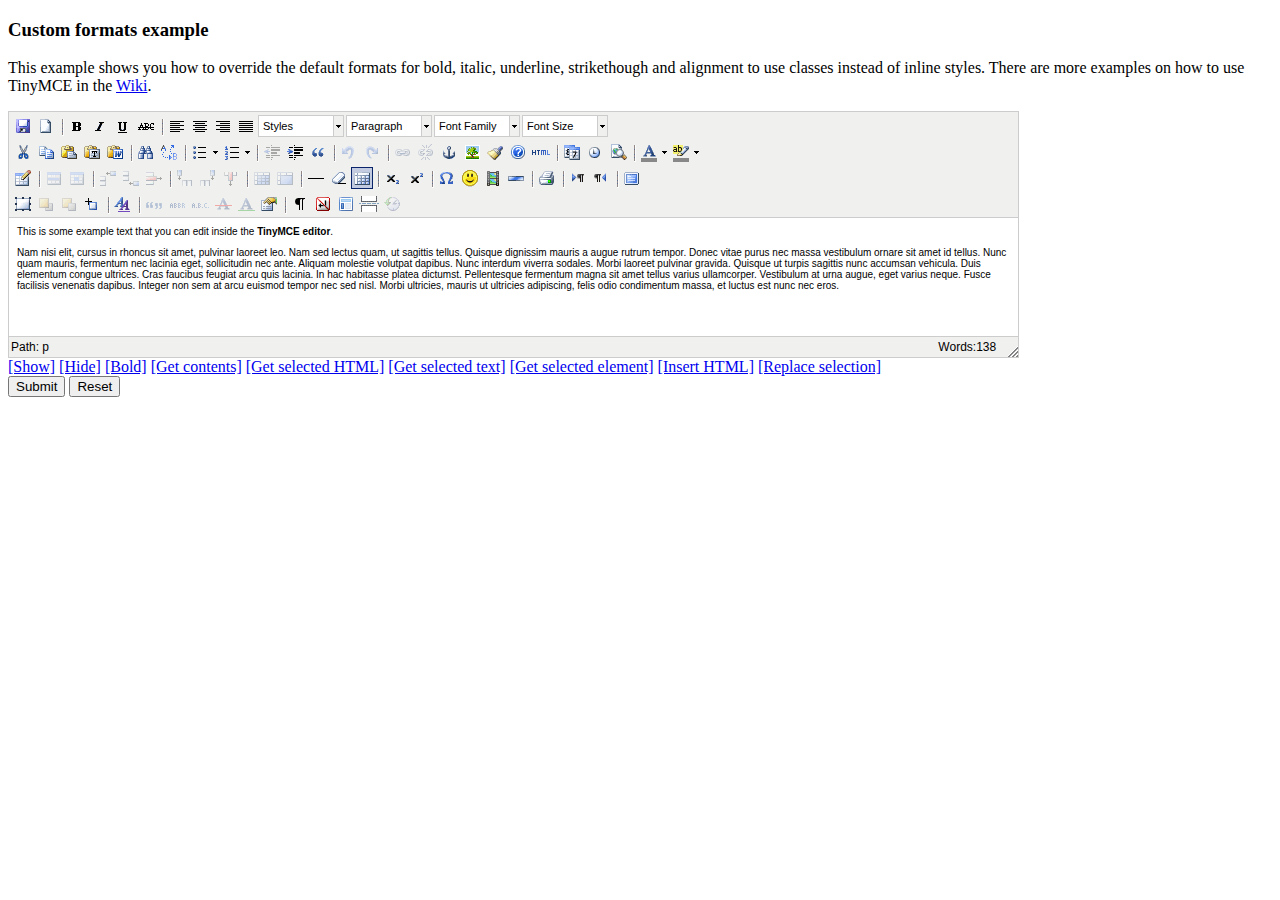
<file: staticfiles/grappelli/tinymce/examples/custom_formats.2171e284bd66.html>
<!DOCTYPE html PUBLIC "-//W3C//DTD XHTML 1.0 Strict//EN" "http://www.w3.org/TR/xhtml1/DTD/xhtml1-strict.dtd">
<html xmlns="http://www.w3.org/1999/xhtml">
<head>
<title>Custom formats example</title>

<!-- TinyMCE -->
<script type="text/javascript" src="../jscripts/tiny_mce/tiny_mce.js"></script>
<script type="text/javascript">
	tinyMCE.init({
		// General options
		mode : "textareas",
		theme : "advanced",
		plugins : "autolink,lists,pagebreak,style,layer,table,save,advhr,advimage,advlink,emotions,iespell,inlinepopups,insertdatetime,preview,media,searchreplace,print,contextmenu,paste,directionality,fullscreen,noneditable,visualchars,nonbreaking,xhtmlxtras,template,wordcount,advlist,autosave",

		// Theme options
		theme_advanced_buttons1 : "save,newdocument,|,bold,italic,underline,strikethrough,|,justifyleft,justifycenter,justifyright,justifyfull,styleselect,formatselect,fontselect,fontsizeselect",
		theme_advanced_buttons2 : "cut,copy,paste,pastetext,pasteword,|,search,replace,|,bullist,numlist,|,outdent,indent,blockquote,|,undo,redo,|,link,unlink,anchor,image,cleanup,help,code,|,insertdate,inserttime,preview,|,forecolor,backcolor",
		theme_advanced_buttons3 : "tablecontrols,|,hr,removeformat,visualaid,|,sub,sup,|,charmap,emotions,iespell,media,advhr,|,print,|,ltr,rtl,|,fullscreen",
		theme_advanced_buttons4 : "insertlayer,moveforward,movebackward,absolute,|,styleprops,|,cite,abbr,acronym,del,ins,attribs,|,visualchars,nonbreaking,template,pagebreak,restoredraft",
		theme_advanced_toolbar_location : "top",
		theme_advanced_toolbar_align : "left",
		theme_advanced_statusbar_location : "bottom",
		theme_advanced_resizing : true,

		// Example content CSS (should be your site CSS)
		content_css : "css/content.css",

		// Drop lists for link/image/media/template dialogs
		template_external_list_url : "lists/template_list.js",
		external_link_list_url : "lists/link_list.js",
		external_image_list_url : "lists/image_list.js",
		media_external_list_url : "lists/media_list.js",

		// Style formats
		style_formats : [
			{title : 'Bold text', inline : 'b'},
			{title : 'Red text', inline : 'span', styles : {color : '#ff0000'}},
			{title : 'Red header', block : 'h1', styles : {color : '#ff0000'}},
			{title : 'Example 1', inline : 'span', classes : 'example1'},
			{title : 'Example 2', inline : 'span', classes : 'example2'},
			{title : 'Table styles'},
			{title : 'Table row 1', selector : 'tr', classes : 'tablerow1'}
		],

		formats : {
			alignleft : {selector : 'p,h1,h2,h3,h4,h5,h6,td,th,div,ul,ol,li,table,img', classes : 'left'},
			aligncenter : {selector : 'p,h1,h2,h3,h4,h5,h6,td,th,div,ul,ol,li,table,img', classes : 'center'},
			alignright : {selector : 'p,h1,h2,h3,h4,h5,h6,td,th,div,ul,ol,li,table,img', classes : 'right'},
			alignfull : {selector : 'p,h1,h2,h3,h4,h5,h6,td,th,div,ul,ol,li,table,img', classes : 'full'},
			bold : {inline : 'span', 'classes' : 'bold'},
			italic : {inline : 'span', 'classes' : 'italic'},
			underline : {inline : 'span', 'classes' : 'underline', exact : true},
			strikethrough : {inline : 'del'}
		},

		// Replace values for the template plugin
		template_replace_values : {
			username : "Some User",
			staffid : "991234"
		}
	});
</script>
<!-- /TinyMCE -->

</head>
<body>

<form method="post" action="http://tinymce.moxiecode.com/dump.php?example=true">
	<div>
		<h3>Custom formats example</h3>

		<p>
			This example shows you how to override the default formats for bold, italic, underline, strikethough and alignment to use classes instead of inline styles.
			There are more examples on how to use TinyMCE in the <a href="http://tinymce.moxiecode.com/examples/">Wiki</a>.
		</p>

		<!-- Gets replaced with TinyMCE, remember HTML in a textarea should be encoded -->
		<div>
			<textarea id="elm1" name="elm1" rows="15" cols="80" style="width: 80%">
				&lt;p&gt;
					This is some example text that you can edit inside the &lt;strong&gt;TinyMCE editor&lt;/strong&gt;.
				&lt;/p&gt;
				&lt;p&gt;
				Nam nisi elit, cursus in rhoncus sit amet, pulvinar laoreet leo. Nam sed lectus quam, ut sagittis tellus. Quisque dignissim mauris a augue rutrum tempor. Donec vitae purus nec massa vestibulum ornare sit amet id tellus. Nunc quam mauris, fermentum nec lacinia eget, sollicitudin nec ante. Aliquam molestie volutpat dapibus. Nunc interdum viverra sodales. Morbi laoreet pulvinar gravida. Quisque ut turpis sagittis nunc accumsan vehicula. Duis elementum congue ultrices. Cras faucibus feugiat arcu quis lacinia. In hac habitasse platea dictumst. Pellentesque fermentum magna sit amet tellus varius ullamcorper. Vestibulum at urna augue, eget varius neque. Fusce facilisis venenatis dapibus. Integer non sem at arcu euismod tempor nec sed nisl. Morbi ultricies, mauris ut ultricies adipiscing, felis odio condimentum massa, et luctus est nunc nec eros.
				&lt;/p&gt;
			</textarea>
		</div>

		<!-- Some integration calls -->
		<a href="javascript:;" onmousedown="tinyMCE.get('elm1').show();">[Show]</a>
		<a href="javascript:;" onmousedown="tinyMCE.get('elm1').hide();">[Hide]</a>
		<a href="javascript:;" onmousedown="tinyMCE.get('elm1').execCommand('Bold');">[Bold]</a>
		<a href="javascript:;" onmousedown="alert(tinyMCE.get('elm1').getContent());">[Get contents]</a>
		<a href="javascript:;" onmousedown="alert(tinyMCE.get('elm1').selection.getContent());">[Get selected HTML]</a>
		<a href="javascript:;" onmousedown="alert(tinyMCE.get('elm1').selection.getContent({format : 'text'}));">[Get selected text]</a>
		<a href="javascript:;" onmousedown="alert(tinyMCE.get('elm1').selection.getNode().nodeName);">[Get selected element]</a>
		<a href="javascript:;" onmousedown="tinyMCE.execCommand('mceInsertContent',false,'<b>Hello world!!</b>');">[Insert HTML]</a>
		<a href="javascript:;" onmousedown="tinyMCE.execCommand('mceReplaceContent',false,'<b>{$selection}</b>');">[Replace selection]</a>

		<br />
		<input type="submit" name="save" value="Submit" />
		<input type="reset" name="reset" value="Reset" />
	</div>
</form>
<script type="text/javascript">
if (document.location.protocol == 'file:') {
	alert("The examples might not work properly on the local file system due to security settings in your browser. Please use a real webserver.");
}
</script>
</body>
</html>
</file>
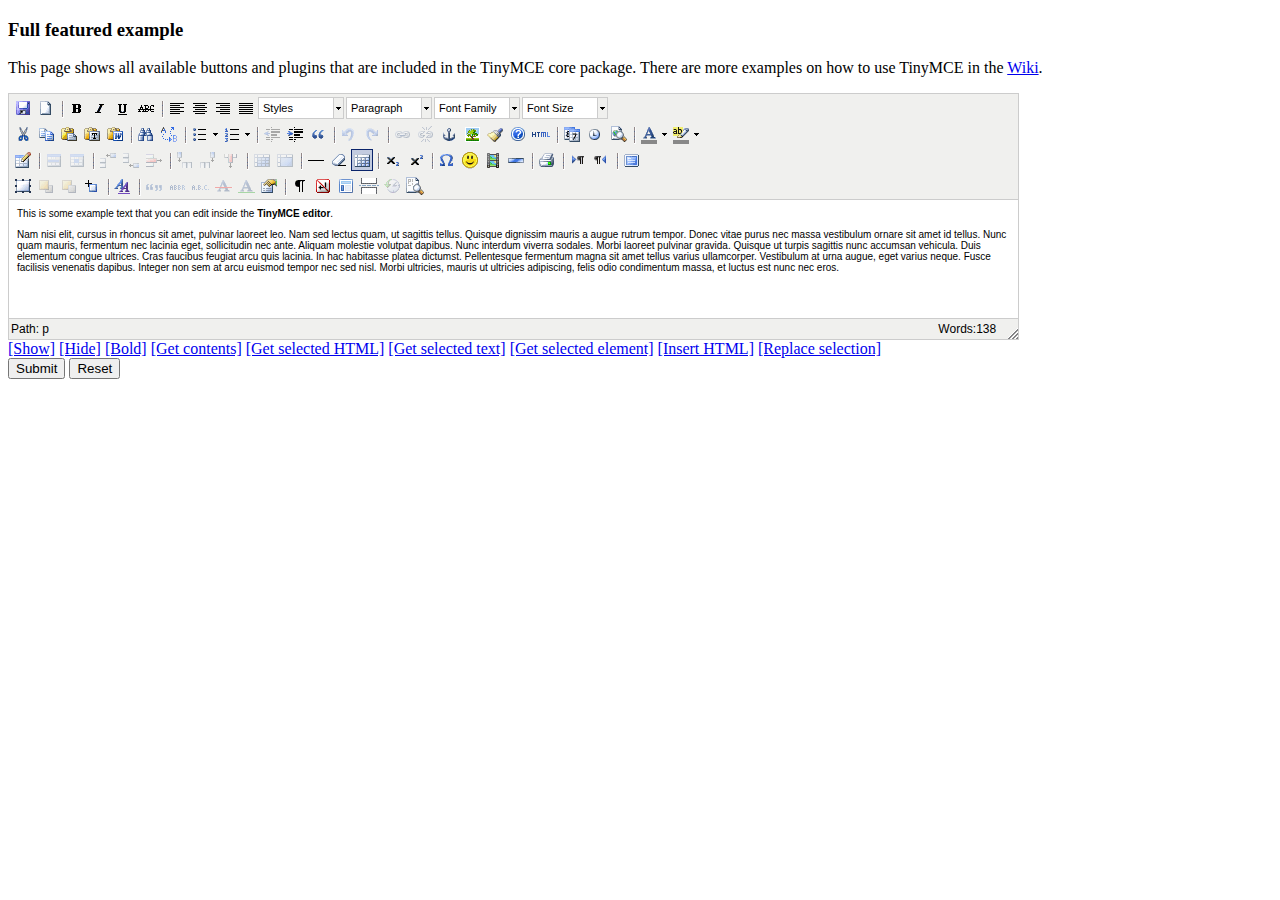
<file: staticfiles/grappelli/tinymce/examples/full.4d573ce7302c.html>
<!DOCTYPE html PUBLIC "-//W3C//DTD XHTML 1.0 Strict//EN" "http://www.w3.org/TR/xhtml1/DTD/xhtml1-strict.dtd">
<html xmlns="http://www.w3.org/1999/xhtml">
<head>
<title>Full featured example</title>
<meta http-equiv="X-UA-Compatible" content="IE=edge" />
<!-- TinyMCE -->
<script type="text/javascript" src="../jscripts/tiny_mce/tiny_mce.js"></script>
<script type="text/javascript">
	tinyMCE.init({
		// General options
		mode : "textareas",
		theme : "advanced",
		plugins : "autolink,lists,pagebreak,style,layer,table,save,advhr,advimage,advlink,emotions,iespell,inlinepopups,insertdatetime,preview,media,searchreplace,print,contextmenu,paste,directionality,fullscreen,noneditable,visualchars,nonbreaking,xhtmlxtras,template,wordcount,advlist,autosave,visualblocks",

		// Theme options
		theme_advanced_buttons1 : "save,newdocument,|,bold,italic,underline,strikethrough,|,justifyleft,justifycenter,justifyright,justifyfull,styleselect,formatselect,fontselect,fontsizeselect",
		theme_advanced_buttons2 : "cut,copy,paste,pastetext,pasteword,|,search,replace,|,bullist,numlist,|,outdent,indent,blockquote,|,undo,redo,|,link,unlink,anchor,image,cleanup,help,code,|,insertdate,inserttime,preview,|,forecolor,backcolor",
		theme_advanced_buttons3 : "tablecontrols,|,hr,removeformat,visualaid,|,sub,sup,|,charmap,emotions,iespell,media,advhr,|,print,|,ltr,rtl,|,fullscreen",
		theme_advanced_buttons4 : "insertlayer,moveforward,movebackward,absolute,|,styleprops,|,cite,abbr,acronym,del,ins,attribs,|,visualchars,nonbreaking,template,pagebreak,restoredraft,visualblocks",
		theme_advanced_toolbar_location : "top",
		theme_advanced_toolbar_align : "left",
		theme_advanced_statusbar_location : "bottom",
		theme_advanced_resizing : true,

		// Example content CSS (should be your site CSS)
		content_css : "css/content.css",

		// Drop lists for link/image/media/template dialogs
		template_external_list_url : "lists/template_list.js",
		external_link_list_url : "lists/link_list.js",
		external_image_list_url : "lists/image_list.js",
		media_external_list_url : "lists/media_list.js",

		// Style formats
		style_formats : [
			{title : 'Bold text', inline : 'b'},
			{title : 'Red text', inline : 'span', styles : {color : '#ff0000'}},
			{title : 'Red header', block : 'h1', styles : {color : '#ff0000'}},
			{title : 'Example 1', inline : 'span', classes : 'example1'},
			{title : 'Example 2', inline : 'span', classes : 'example2'},
			{title : 'Table styles'},
			{title : 'Table row 1', selector : 'tr', classes : 'tablerow1'}
		],

		// Replace values for the template plugin
		template_replace_values : {
			username : "Some User",
			staffid : "991234"
		}
	});
</script>
<!-- /TinyMCE -->

</head>
<body role="application">

<form method="post" action="http://tinymce.moxiecode.com/dump.php?example=true">
	<div>
		<h3>Full featured example</h3>

		<p>
			This page shows all available buttons and plugins that are included in the TinyMCE core package.
			There are more examples on how to use TinyMCE in the <a href="http://tinymce.moxiecode.com/examples/">Wiki</a>.
		</p>

		<!-- Gets replaced with TinyMCE, remember HTML in a textarea should be encoded -->
		<div>
			<textarea id="elm1" name="elm1" rows="15" cols="80" style="width: 80%">
				&lt;p&gt;
					This is some example text that you can edit inside the &lt;strong&gt;TinyMCE editor&lt;/strong&gt;.
				&lt;/p&gt;
				&lt;p&gt;
				Nam nisi elit, cursus in rhoncus sit amet, pulvinar laoreet leo. Nam sed lectus quam, ut sagittis tellus. Quisque dignissim mauris a augue rutrum tempor. Donec vitae purus nec massa vestibulum ornare sit amet id tellus. Nunc quam mauris, fermentum nec lacinia eget, sollicitudin nec ante. Aliquam molestie volutpat dapibus. Nunc interdum viverra sodales. Morbi laoreet pulvinar gravida. Quisque ut turpis sagittis nunc accumsan vehicula. Duis elementum congue ultrices. Cras faucibus feugiat arcu quis lacinia. In hac habitasse platea dictumst. Pellentesque fermentum magna sit amet tellus varius ullamcorper. Vestibulum at urna augue, eget varius neque. Fusce facilisis venenatis dapibus. Integer non sem at arcu euismod tempor nec sed nisl. Morbi ultricies, mauris ut ultricies adipiscing, felis odio condimentum massa, et luctus est nunc nec eros.
				&lt;/p&gt;
			</textarea>
		</div>

		<!-- Some integration calls -->
		<a href="javascript:;" onclick="tinyMCE.get('elm1').show();return false;">[Show]</a>
		<a href="javascript:;" onclick="tinyMCE.get('elm1').hide();return false;">[Hide]</a>
		<a href="javascript:;" onclick="tinyMCE.get('elm1').execCommand('Bold');return false;">[Bold]</a>
		<a href="javascript:;" onclick="alert(tinyMCE.get('elm1').getContent());return false;">[Get contents]</a>
		<a href="javascript:;" onclick="alert(tinyMCE.get('elm1').selection.getContent());return false;">[Get selected HTML]</a>
		<a href="javascript:;" onclick="alert(tinyMCE.get('elm1').selection.getContent({format : 'text'}));return false;">[Get selected text]</a>
		<a href="javascript:;" onclick="alert(tinyMCE.get('elm1').selection.getNode().nodeName);return false;">[Get selected element]</a>
		<a href="javascript:;" onclick="tinyMCE.execCommand('mceInsertContent',false,'<b>Hello world!!</b>');return false;">[Insert HTML]</a>
		<a href="javascript:;" onclick="tinyMCE.execCommand('mceReplaceContent',false,'<b>{$selection}</b>');return false;">[Replace selection]</a>

		<br />
		<input type="submit" name="save" value="Submit" />
		<input type="reset" name="reset" value="Reset" />
	</div>
</form>

<script type="text/javascript">
if (document.location.protocol == 'file:') {
	alert("The examples might not work properly on the local file system due to security settings in your browser. Please use a real webserver.");
}
</script>
</body>
</html>
</file>
